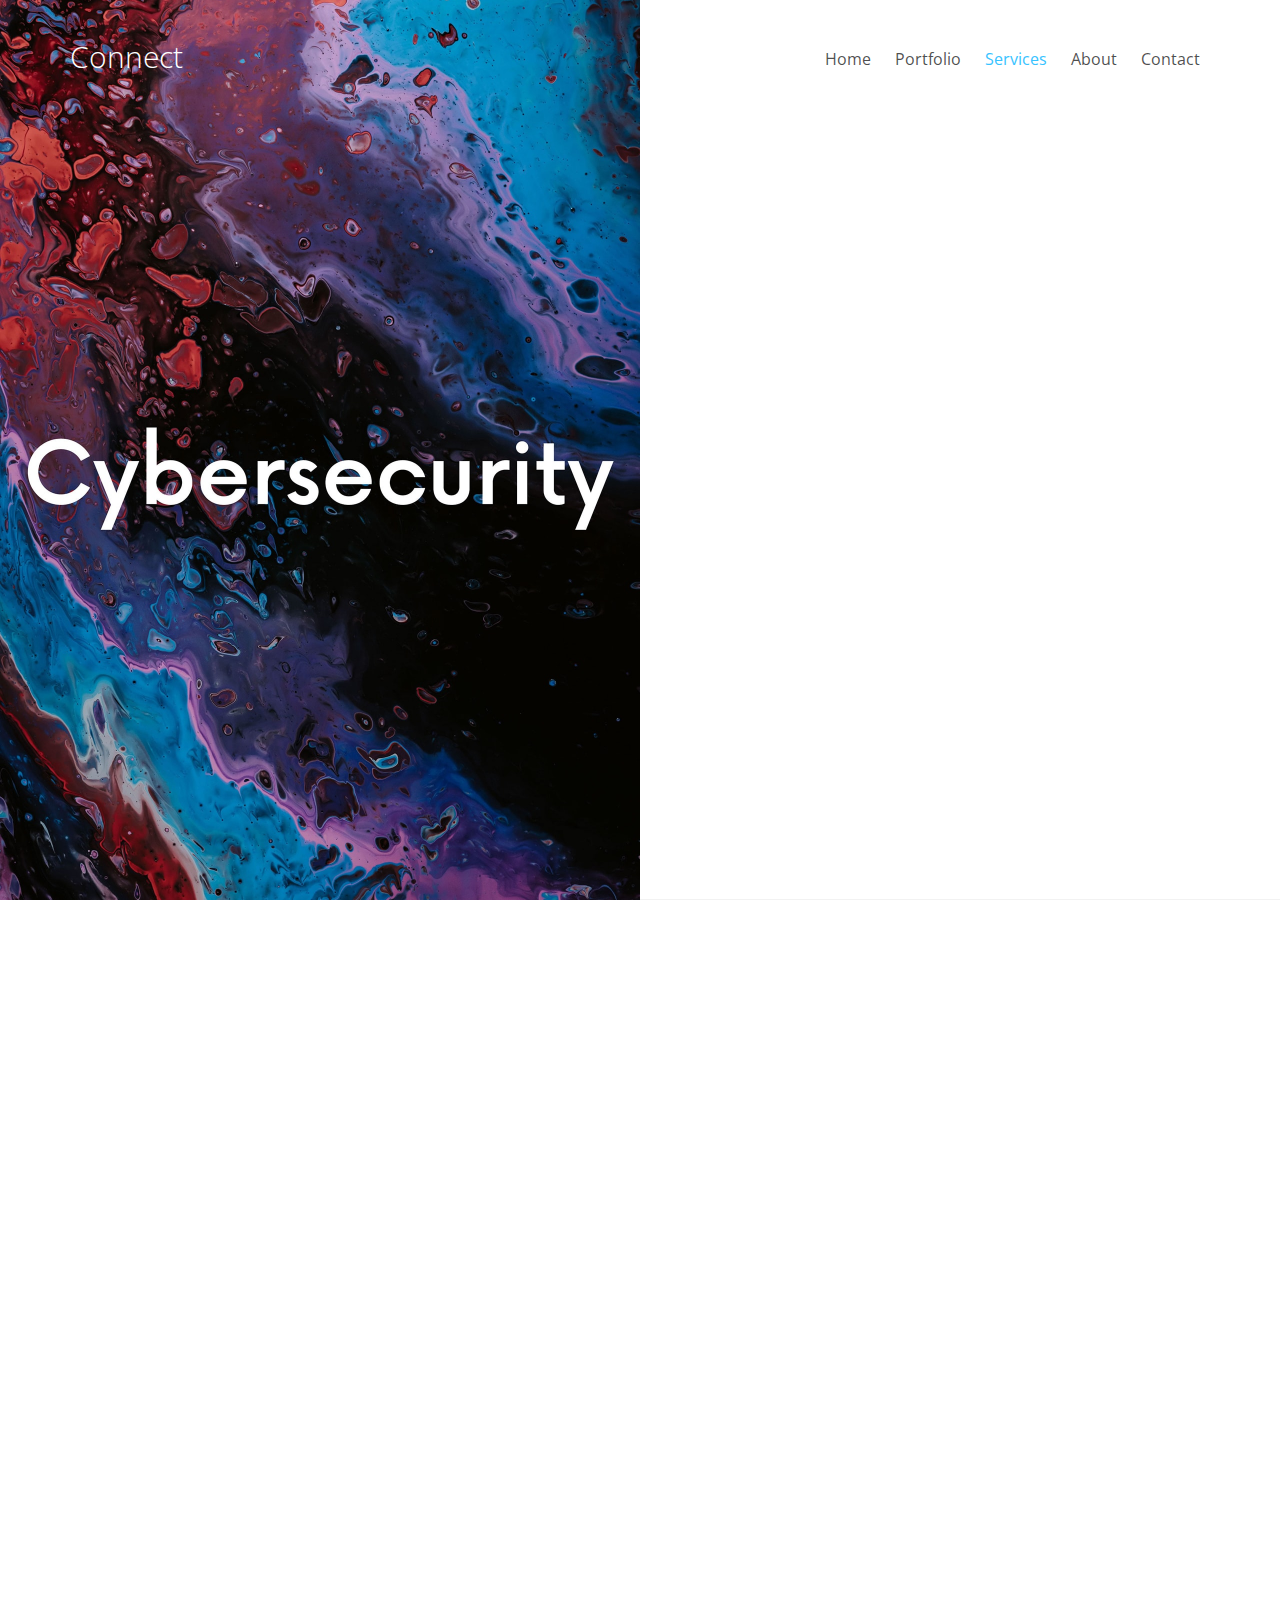
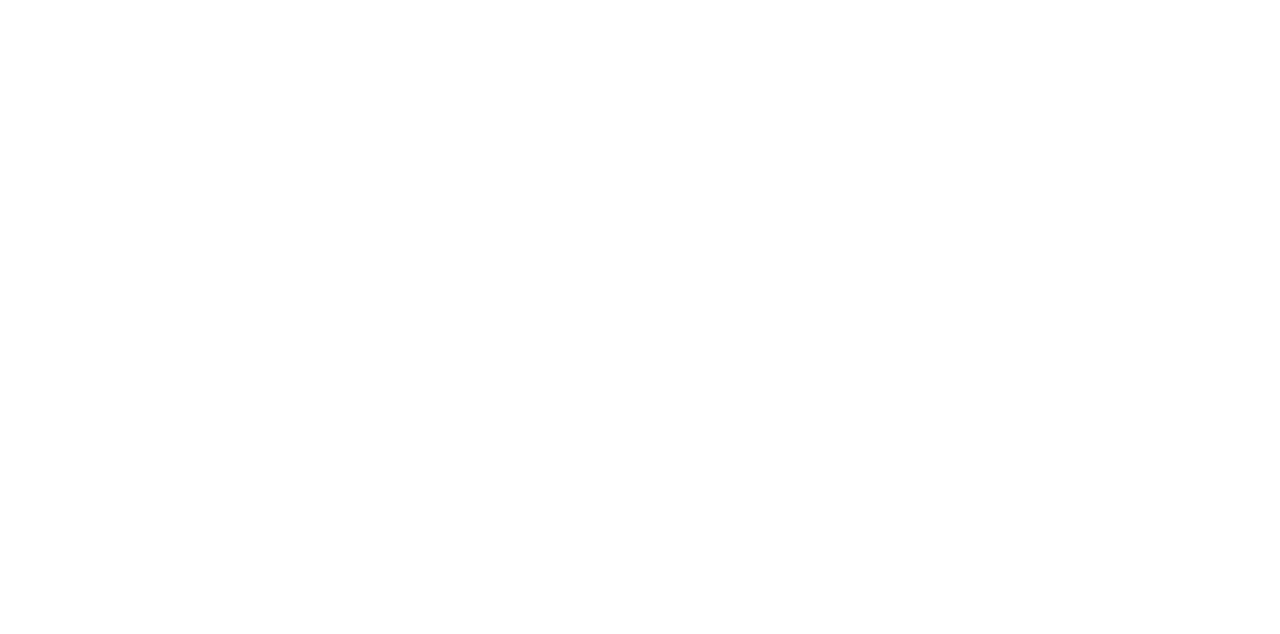
<file: services.html>
<!DOCTYPE html>
<html lang="en">
  <head>
    <meta charset="utf-8">
    <meta name="viewport" content="width=device-width, initial-scale=1">
    <title>uiCookies:Connect &mdash; Free Bootstrap Theme, Free Responsive Bootstrap Website Template</title>
    <meta name="description" content="Free Bootstrap Theme by uicookies.com">
    <meta name="keywords" content="free website templates, free bootstrap themes, free template, free bootstrap, free website template">
    
    <link href="https://fonts.googleapis.com/css?family=Open+Sans:300,400" rel="stylesheet">
    <link rel="stylesheet" href="css/styles-merged.css">
    <link rel="stylesheet" href="css/style.min.css">
    <link rel="stylesheet" href="css/custom.css">

    <!--[if lt IE 9]>
      <script src="js/vendor/html5shiv.min.js"></script>
      <script src="js/vendor/respond.min.js"></script>
    <![endif]-->
  </head>
  <body>

  <!-- START: header -->
  
  <div class="probootstrap-loader"></div>

  <header role="banner" class="probootstrap-header">
    <div class="container">
        <a href="index.html" class="probootstrap-logo">Connect</a>
        
        <a href="#" class="probootstrap-burger-menu visible-xs" ><i>Menu</i></a>
        <div class="mobile-menu-overlay"></div>

        <nav role="navigation" class="probootstrap-nav hidden-xs">
          <ul class="probootstrap-main-nav">
            <li><a href="index.html">Home</a></li>
            <li><a href="portfolio.html">Portfolio</a></li>
            <li class="active"><a href="services.html">Services</a></li>
            <li><a href="about.html">About</a></li>
            <li><a href="contact.html">Contact</a></li>
          </ul>
          <div class="extra-text visible-xs"> 
            <a href="#" class="probootstrap-burger-menu"><i>Menu</i></a>
            <h5>Address</h5>
            <p>198 West 21th Street, Suite 721 New York NY 10016</p>
            <h5>Connect</h5>
            <ul class="social-buttons">
              <li><a href="#"><i class="icon-twitter"></i></a></li>
              <li><a href="#"><i class="icon-facebook2"></i></a></li>
              <li><a href="#"><i class="icon-instagram2"></i></a></li>
            </ul>
          </div>
        </nav>
    </div>
  </header>
  <!-- END: header -->

  <div class="probootstrap-main">

   <section class="probootstrap-section-half probootstrap-no-hover">
      <div class="probootstrap-image" style="background-image: url(img/image_3.jpg)"></div>
      <div class="probootstrap-text">
        <div class="probootstrap-inner probootstrap-animate">
          <h1 class="heading">Our Services</h1>
          <p>Far far away, behind the word mountains, far from the countries Vokalia and Consonantia, there live the blind texts. Separated they live in Bookmarksgrove right at the coast of the Semantics, a large language ocean.</p>
        </div>
      </div>
    </section>
    <!-- END section -->


    <section class="probootstrap-section">
    <div class="container">
      <div class="row">

        <div class="col-md-4">
          <div class="service left-icon probootstrap-animate">

            <div class="icon">
              <i class="icon-laptop3"></i>
            </div>
            <div class="text">
              <h3 class="heading">Business Strategy</h3>
              <p>Far far away, behind the word mountains, far from the countries Vokalia and Consonantia, there live the blind texts. </p>
              <p><a href="single-page.html">Learn more</a></p>
            </div>

          </div>
        </div>
        <div class="col-md-4">
          <div class="service left-icon probootstrap-animate">
            <div class="icon">
              <i class="icon-presentation"></i>
            </div>
            <div class="text">
              <h3 class="heading">Business Marketing</h3>
              <p>Far far away, behind the word mountains, far from the countries Vokalia and Consonantia, there live the blind texts. </p>
              <p><a href="single-page.html">Learn more</a></p>
            </div>
          </div>
        </div>
        <div class="col-md-4">
          <div class="service left-icon probootstrap-animate">
            <div class="icon">
              <i class="icon-wallet2"></i>
            </div>
            <div class="text">
              <h3 class="heading">Business Profit</h3>
              <p>Far far away, behind the word mountains, far from the countries Vokalia and Consonantia, there live the blind texts. </p>
              <p><a href="single-page.html">Learn more</a></p>
            </div>
          </div>
        </div>


        <div class="col-md-4">
          <div class="service left-icon probootstrap-animate">

            <div class="icon">
              <i class="icon-hourglass"></i>
            </div>
            <div class="text">
              <h3 class="heading">Fast &amp; Reliable</h3>
              <p>Far far away, behind the word mountains, far from the countries Vokalia and Consonantia, there live the blind texts. </p>
              <p><a href="single-page.html">Learn more</a></p>
            </div>

          </div>
        </div>
        <div class="col-md-4">
          <div class="service left-icon probootstrap-animate">
            <div class="icon">
              <i class="icon-shield3"></i>
            </div>
            <div class="text">
              <h3 class="heading">Business Security</h3>
              <p>Far far away, behind the word mountains, far from the countries Vokalia and Consonantia, there live the blind texts. </p>
              <p><a href="single-page.html">Learn more</a></p>
            </div>
          </div>
        </div>
        <div class="col-md-4">
          <div class="service left-icon probootstrap-animate">
            <div class="icon">
              <i class="icon-adjustments"></i>
            </div>
            <div class="text">
              <h3 class="heading">Full Customization</h3>
              <p>Far far away, behind the word mountains, far from the countries Vokalia and Consonantia, there live the blind texts. </p>
              <p><a href="single-page.html">Learn more</a></p>
            </div>
          </div>
        </div>

      </div>
    </div>
  </section>
  <!-- END section -->
       

  </div>
  <footer class="probootstrap-footer">
    <div class="container">
      <div class="row">
        <div class="col-md-12">
          <p>&copy; 2017 <a href="https://uicookies.com/">uiCookies:Connect</a>. All Rights Reserved. <br> Designed &amp; Developed by <a href="https://uicookies.com">uiCookies</a> Demo Images <a href="https://unsplash.com/">Unsplash</a></p>
        </div>
      </div>
    </div>
  </footer>

  

  <div class="gototop js-top">
    <a href="#" class="js-gotop"><i class="icon-chevron-thin-up"></i></a>
  </div>
  

  <script src="js/scripts.min.js"></script>
  <script src="js/main.min.js"></script>
  <script src="js/custom.js"></script>

  </body>
</html>
</file>
<file: css/custom.css>
.img-responsive{
background-color: red;
  }/* Your custom css code goes here */
</file>
<file: css/style.min.css>
/*!==============================
 * Theme Name: Virb
 * Theme URL: https://probootstrap.com/virb-free-html5-multi-purpose-website-template
 * Version: 1.0
 * Author: ProBootstrap.com
 * Author URL: https://probootstrap.com
 * License: Released for free under the Creative Commons Attribution 3.0 license (probootstrap.com/license)
 */.probootstrap-logo,body{font-family:"Open Sans",sans-serif}@font-face{font-family:icomoon;src:url(../fonts/icomoon/icomoon.eot?1z9v6x);src:url(../fonts/icomoon/icomoon.eot?1z9v6x#iefix) format("embedded-opentype"),url(../fonts/icomoon/icomoon.ttf?1z9v6x) format("truetype"),url(../fonts/icomoon/icomoon.woff?1z9v6x) format("woff"),url(../fonts/icomoon/icomoon.svg?1z9v6x#icomoon) format("svg");font-weight:400;font-style:normal}html{overflow-x:hidden;font-size:1em}body{background:#fff;font-size:16px;line-height:1.8;color:rgba(0,0,0,.5)}::selection{background:#000;color:#fff}::-moz-selection{background:#000;color:#fff}h1,h2,h3,h4{margin:1.414em 0 .5em;line-height:1.2;color:#000}h1{margin-top:0;font-size:1.602em}h2{font-size:1.424em}h3{font-size:1.266em}h4{font-size:1.125em}.font_small,small{font-size:.889em}figure,ol,p,ul{margin-bottom:1.3em}a{-webkit-transition:.3s all;transition:.3s all;color:#38c3ff}a:focus,a:hover{color:#38c3ff;text-decoration:underline}a.hover-reverse{color:#fff}a.hover-reverse:active,a.hover-reverse:focus,a.hover-reverse:hover{color:#38c3ff;text-decoration:none}.probootstrap-header{padding-top:30px;padding-bottom:30px;width:100%;z-index:12;position:absolute;top:0}.probootstrap-logo{float:left;color:#fff;padding-left:0;font-size:30px;display:block;font-weight:100}.probootstrap-logo:active,.probootstrap-logo:focus,.probootstrap-logo:hover{color:#fff;text-decoration:none}@media screen and (max-width:768px){.probootstrap-logo{padding-left:0}}.probootstrap-nav{margin-left:60px;margin-top:12px;text-align:left;float:RIGHT;position:relative}.probootstrap-mobile-menu-active .probootstrap-nav{margin-top:0;text-align:left;position:fixed;display:block!important;overflow-y:auto;top:0;right:0;bottom:0;z-index:1100;height:100vh;width:300px;background:#000;padding:40px;-webkit-transition:.3s all ease-out;transition:.3s all ease-out;-webkit-transform:translateX(300px);transform:translateX(300px)}.probootstrap-mobile-menu-active .probootstrap-nav .extra-text{display:block;float:left;clear:both;margin-top:30px;color:#222}.probootstrap-mobile-menu-active .probootstrap-nav .extra-text .social-buttons{padding:0;margin:0 0 20px}.probootstrap-mobile-menu-active .probootstrap-nav .extra-text .social-buttons li{display:inline-block;zoom:1;padding:0;margin:0}.probootstrap-mobile-menu-active .probootstrap-nav .extra-text .social-buttons li a{color:#fff;padding:10px}.probootstrap-mobile-menu-active .probootstrap-nav .extra-text .social-buttons li:first-child a{padding-left:0}.probootstrap-mobile-menu-active .probootstrap-nav .extra-text h5{text-transform:uppercase;font-size:12px;font-weight:700;letter-spacing:.1em;color:rgba(0,0,0,.5)}.probootstrap-mobile-menu-active.show .probootstrap-nav{-webkit-transform:translateX(0);transform:translateX(0)}.probootstrap-main-nav{margin:0;padding:0}.probootstrap-mobile-menu-active .probootstrap-main-nav{float:left;margin-top:40px;width:100%}.probootstrap-main-nav li{margin:0;padding:0 10px;list-style:none;display:inline;font-size:18px}.probootstrap-mobile-menu-active .probootstrap-main-nav li{margin-bottom:10px;padding-left:0;padding-right:0;display:block}.probootstrap-main-nav li a{font-weight:400;padding:10px 0;color:rgba(0,0,0,.7);font-size:16px;text-decoration:none}.probootstrap-main-nav li a:hover{color:#000}.probootstrap-mobile-menu-active.show .probootstrap-main-nav li a{color:#fff}.probootstrap-mobile-menu-active .probootstrap-main-nav li a{margin-bottom:10px;padding:5px 0;display:block;border-bottom:none!important}.probootstrap-mobile-menu-active .probootstrap-main-nav li a:hover{color:#222}.probootstrap-main-nav li.probootstrap-cta{margin-left:20px}.probootstrap-main-nav li.probootstrap-cta a{border:2px solid #fff;padding-right:20px;padding-left:20px;border-radius:4px}.probootstrap-main-nav li.probootstrap-cta a:hover{background:#fff;color:#38c3ff}.probootstrap-mobile-menu-active .probootstrap-main-nav li.probootstrap-cta{margin-left:0;margin-top:20px}.probootstrap-mobile-menu-active .probootstrap-main-nav li.probootstrap-cta a{padding-top:2px;padding-bottom:2px}.probootstrap-main-nav li.active a{color:#38c3ff}.probootstrap-main-nav li.active a:hover{color:#000}.probootstrap-mobile-menu-active .probootstrap-main-nav li.active a{color:#38c3ff}.mobile-menu-overlay{z-index:1099;position:fixed;top:0;bottom:0;left:0;right:0;width:100vw;height:100vh;background:rgba(0,0,0,.7);opacity:0;visibility:hidden;-webkit-transition:.3s all ease-out;transition:.3s all ease-out}.probootstrap-mobile-menu-active.show .mobile-menu-overlay{opacity:1;visibility:visible}.probootstrap-right-nav{position:absolute;top:3px;right:0;margin:0;padding:0;text-align:right!important}.probootstrap-right-nav li{padding:0;margin:0;display:inline-block;zoom:1;list-style:none}.probootstrap-right-nav li a{padding:0 10px;color:#fff}.probootstrap-right-nav li a:hover{text-decoration:none!important;color:#38c3ff}.probootstrap-burger-menu{display:inline-block;width:18px;height:18px;cursor:pointer;text-decoration:none}.probootstrap-burger-menu i{position:relative;display:inline-block;width:18px;height:2px;color:#000;font:700 14px/.4 Helvetica,arial;text-transform:uppercase;text-indent:-55px;background:#000;-webkit-transition:all .2s ease-out;transition:all .2s ease-out}.probootstrap-form .form-note-link,.probootstrap-form label{font-weight:400}.probootstrap-burger-menu i::after,.probootstrap-burger-menu i::before{content:'';width:18px;height:2px;background:#000;position:absolute;left:0;-webkit-transition:all .2s ease-out;transition:all .2s ease-out}.probootstrap-burger-menu i::before{top:-7px}.probootstrap-burger-menu i::after{bottom:-7px}.probootstrap-burger-menu:hover i::before{top:-10px}.probootstrap-burger-menu:hover i::after{bottom:-10px}.probootstrap-burger-menu.active i{background:0 0}.probootstrap-burger-menu.active i::before{top:0;-webkit-transform:rotateZ(45deg);transform:rotateZ(45deg)}.probootstrap-burger-menu.active i::after{bottom:0;-webkit-transform:rotateZ(-45deg);transform:rotateZ(-45deg)}.probootstrap-mobile-menu-active.show .probootstrap-burger-menu i{color:#fff;background:#000}.probootstrap-mobile-menu-active.show .probootstrap-burger-menu i::after,.probootstrap-mobile-menu-active.show .probootstrap-burger-menu i::before{background:#fff}.probootstrap-burger-menu{position:absolute;top:40px;right:20px}.btn{border:none;border-radius:4px;text-transform:uppercase;letter-spacing:.1em;-webkit-transition:.3s all ease-in;transition:.3s all ease-in;padding:10px 20px}.btn:active,.btn:focus{-webkit-box-shadow:none;box-shadow:none}.btn.btn-sm{font-size:13px;padding:5px 20px}.btn.btn-lg{line-height:1.5;padding-top:20px;padding-bottom:20px}.btn.btn-primary{border:2px solid #38c3ff;background:#38c3ff;color:#fff}.btn.btn-primary:active,.btn.btn-primary:focus,.btn.btn-primary:hover{background:#39ecb3;color:#fff;border:2px solid #39ecb3}.btn.btn-primary:active,.btn.btn-primary:focus{outline:0;border:2px solid #39ecb3}.btn.btn-ghost{background:0 0;border:2px solid #38c3ff;color:#38c3ff}.btn.btn-ghost:hover{background:#38c3ff;color:#fff;border:2px solid #38c3ff}.btn.btn-ghost:active,.btn.btn-ghost:focus{outline:0;background:0 0;color:#38c3ff;border:2px solid #38c3ff}.btn.btn-ghost.btn-ghost-white{background:0 0;border:2px solid #fff;color:#fff}.btn.btn-ghost.btn-ghost-white:hover{background:#fff;color:#38c3ff}.btn.btn-ghost.btn-ghost-white:active,.btn.btn-ghost.btn-ghost-white:focus{outline:0;background:#fff;color:#38c3ff;border:2px solid #fff}.btn.btn-black,.btn.btn-black:active,.btn.btn-black:focus,.btn.btn-black:hover{background:#000;color:#fff;border:1px solid #000}.btn.btn-black:active,.btn.btn-black:focus{outline:0}.probootstrap-section{position:relative;padding:10em 0}.probootstrap-main{position:relative;margin-bottom:300px;background:#fff;z-index:2}@media screen and (max-width:768px){.probootstrap-section{padding:5em 0}.probootstrap-main{margin-bottom:0}}.probootstrap-form,.service{margin-bottom:50px}.probootstrap-footer{position:fixed;z-index:1;bottom:0;height:300px;background:#F1F6F8;width:100%;left:0;padding-top:100px;text-align:center}@media screen and (max-width:768px){.probootstrap-footer{position:relative;height:inherit;padding:7em 0}}.flex,.probootstrap-section-half,.probootstrap-section-half .probootstrap-text{display:-webkit-box;display:-ms-flexbox;display:flex;-webkit-box-orient:horizontal;-webkit-box-direction:normal;-ms-flex-flow:row wrap;flex-flow:row wrap}.probootstrap-section-half:last-child .probootstrap-text{border-bottom:none}.probootstrap-section-half .probootstrap-image,.probootstrap-section-half .probootstrap-text{height:100vh;width:50%;-webkit-transition:.3s all ease;transition:.3s all ease}.probootstrap-section-half .probootstrap-image{background-position:center center;background-repeat:no-repeat;background-size:cover}@media screen and (max-width:768px){.probootstrap-section-half .probootstrap-image,.probootstrap-section-half .probootstrap-text{height:inherit;padding:2em 0;width:100%}.probootstrap-section-half .probootstrap-image{height:400px;padding:0}}.probootstrap-section-half .probootstrap-text{border-bottom:1px solid #f2f2f2;-webkit-box-pack:center;-ms-flex-pack:center;justify-content:center}.probootstrap-section-half .probootstrap-text>.probootstrap-inner{-ms-flex-item-align:center;align-self:center;max-width:500px;padding:30px}.probootstrap-section-half:focus .probootstrap-image,.probootstrap-section-half:hover .probootstrap-image{width:48%}@media screen and (max-width:768px){.probootstrap-section-half:focus .probootstrap-image,.probootstrap-section-half:hover .probootstrap-image{width:100%}}.probootstrap-section-half:focus .probootstrap-text,.probootstrap-section-half:hover .probootstrap-text{width:52%}.probootstrap-section-half.probootstrap-reverse .probootstrap-image{-webkit-box-ordinal-group:3;-ms-flex-order:2;order:2}@media screen and (max-width:768px){.probootstrap-section-half:focus .probootstrap-text,.probootstrap-section-half:hover .probootstrap-text{width:100%}.probootstrap-section-half.probootstrap-reverse .probootstrap-image{-webkit-box-ordinal-group:2;-ms-flex-order:1;order:1}}.probootstrap-section-half.probootstrap-reverse .probootstrap-text{-webkit-box-ordinal-group:2;-ms-flex-order:1;order:1}.probootstrap-section-half.probootstrap-no-hover .probootstrap-image,.probootstrap-section-half.probootstrap-no-hover .probootstrap-text{width:50%!important}.service .icon{font-size:60px}.service .icon i{color:#38c3ff}.probootstrap-animate{opacity:0;visibility:hidden}.probootstrap-form.probootstrap-form-box{background:#fff;padding:30px;-webkit-box-shadow:18px 17px 104px -24px rgba(0,0,0,.1);box-shadow:18px 17px 104px -24px rgba(0,0,0,.1)}@media screen and (max-width:768px){.probootstrap-section-half.probootstrap-reverse .probootstrap-text{-webkit-box-ordinal-group:3;-ms-flex-order:2;order:2}.probootstrap-section-half.probootstrap-no-hover .probootstrap-image,.probootstrap-section-half.probootstrap-no-hover .probootstrap-text{width:100%!important}.probootstrap-form.probootstrap-form-box{padding:20px}.img-sm-responsive{max-width:100%}}.probootstrap-form .form-note-link a,.probootstrap-form .form-note-link a:active,.probootstrap-form .form-note-link a:focus,.probootstrap-form .form-note-link a:hover{color:rgba(0,0,0,.4)}.probootstrap-form .form-control{height:46px;-webkit-box-shadow:none;box-shadow:none;font-size:16px;-webkit-appearance:none;-moz-appearance:none;appearance:none;border-radius:4px;border:2px solid rgba(0,0,0,.1);background:0 0;color:#000;-webkit-transition:.3s all ease-out;transition:.3s all ease-out}.probootstrap-form .form-control:active,.probootstrap-form .form-control:focus{-webkit-box-shadow:none;box-shadow:none;border-color:#38c3ff}.probootstrap-form textarea.form-control{height:inherit;resize:vertical}.probootstrap-social{padding:0;margin:0}.probootstrap-social li{display:inline;padding:0;margin:0;list-style:none}.probootstrap-social li a{padding:10px;font-size:22px}.mfp-no-margins .mfp-container,.mfp-no-margins img.mfp-img{padding:0}.probootstrap-social li a:hover{text-decoration:none!important}.probootstrap-social li:first-child>a{padding-left:0}.mfp-fade.mfp-bg{opacity:0;-webkit-transition:all .15s ease-out;transition:all .15s ease-out}.mfp-fade.mfp-bg.mfp-ready{opacity:.8}.mfp-fade.mfp-bg.mfp-removing{opacity:0}.mfp-fade.mfp-wrap .mfp-content{opacity:0;-webkit-transition:all .15s ease-out;transition:all .15s ease-out}.mfp-fade.mfp-wrap.mfp-ready .mfp-content{opacity:1}.mfp-fade.mfp-wrap.mfp-removing .mfp-content{opacity:0}.image-link{cursor:-webkit-zoom-in;cursor:zoom-in}.mfp-with-zoom .mfp-container,.mfp-with-zoom.mfp-bg{opacity:0;-webkit-backface-visibility:hidden;-webkit-transition:all .3s ease-out;transition:all .3s ease-out}.mfp-with-zoom.mfp-ready .mfp-container{opacity:1}.mfp-with-zoom.mfp-ready.mfp-bg{opacity:.8}.gototop,.mfp-with-zoom.mfp-removing .mfp-container,.mfp-with-zoom.mfp-removing.mfp-bg{opacity:0}.mfp-no-margins .mfp-figure:after{top:0;bottom:0}.mfp-title{text-align:center;padding:6px 0}.image-source-link{color:#DDD}.probootstrap-gutter0>div[class*=col-]{padding-right:0;padding-left:0}@media screen and (max-width:480px){.probootstrap-gutter0>div[class*=col-]{padding-right:0;padding-left:0}.probootstrap-gutter10>div[class*=col-]{padding-right:5px;padding-left:5px}}.probootstrap-gutter10>div[class*=col-]{padding-right:5px;padding-left:5px}.probootstrap-gutter40>div[class*=col-]{padding-right:20px;padding-left:20px}@media screen and (max-width:480px){.probootstrap-gutter40>div[class*=col-]{padding-right:15px;padding-left:15px}}.probootstrap-gutter60>div[class*=col-]{padding-right:30px;padding-left:30px}.mb0{margin-bottom:0!important}.mb10{margin-bottom:10px!important}.mb20{margin-bottom:20px!important}.mb30{margin-bottom:30px!important}.mb40{margin-bottom:40px!important}.mb50{margin-bottom:50px!important}.mb60{margin-bottom:60px!important}.mb70{margin-bottom:70px!important}.mb80{margin-bottom:80px!important}.mb90{margin-bottom:90px!important}.mb100{margin-bottom:100px!important}.mt0{margin-top:0!important}.mt10{margin-top:10px!important}.mt20{margin-top:20px!important}.mt30{margin-top:30px!important}.mt40{margin-top:40px!important}.mt50{margin-top:50px!important}.mt60{margin-top:60px!important}.mt70{margin-top:70px!important}.mt80{margin-top:80px!important}.mt90{margin-top:90px!important}.mt100{margin-top:100px!important}.pb0{padding-bottom:0!important}.probootstrap-black-color{color:#000!important}.probootstrap-white-color{color:#fff!important}.probootstrap-primary-color{color:#38c3ff!important}.probootstrap-secondary-color{color:#ddf0f3!important}@media screen and (max-width:768px){.img-xs-responsive{max-width:100%}}@media screen and (max-width:480px){.probootstrap-gutter60>div[class*=col-]{padding-right:15px;padding-left:15px}.col-xxs-12{float:none;width:100%}}.probootstrap-loader{position:fixed;left:0;top:0;width:100vw;height:100vh;z-index:9999;background:url(../img/preloader.gif) center no-repeat #fff}.gototop{position:fixed;bottom:-20px;right:20px;z-index:9999999;visibility:hidden;-webkit-transition:.3s all;transition:.3s all}.gototop.active{opacity:1;visibility:visible;bottom:20px}.gototop a{width:50px;height:50px;display:table;background:rgba(0,0,0,.5);color:#fff;text-align:center;border-radius:4px}.gototop a i{height:50px;display:table-cell;vertical-align:middle}.gototop a:active,.gototop a:focus,.gototop a:hover{text-decoration:none;outline:0;background:rgba(0,0,0,.9)}
</file>
